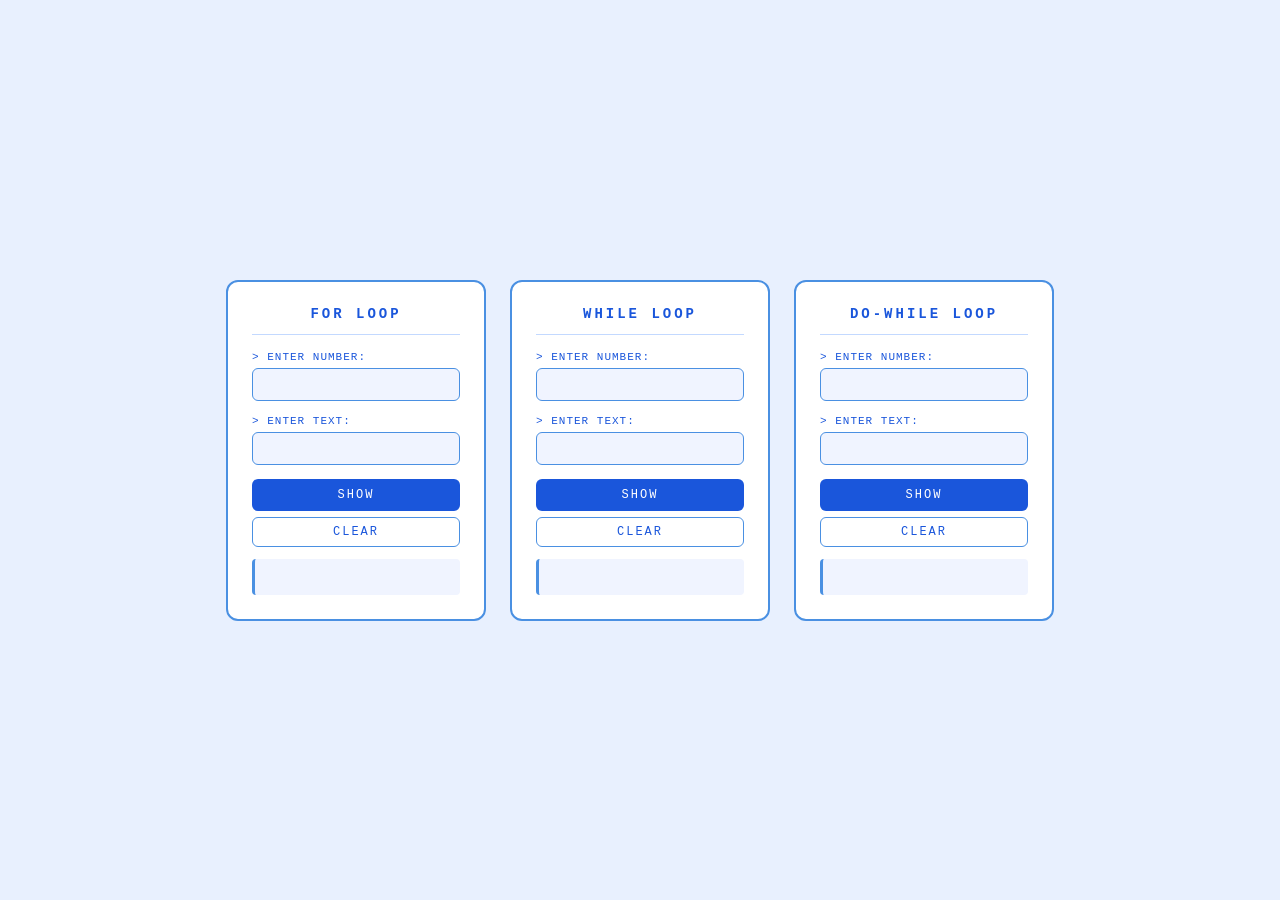
<file: index.html>
<!DOCTYPE html>
<html lang="en">
<head>
  <meta charset="UTF-8" />
  <title>Loop Demo</title>
  <link rel="stylesheet" href="style.css" />
</head>
<body>

  <div class="container">

    <!-- FOR LOOP -->
    <div class="card">
      <h2>FOR LOOP</h2>
      <div class="field">
        <label>> ENTER NUMBER:</label>
        <input type="number" id="for-num" />
      </div>
      <div class="field">
        <label>> ENTER TEXT:</label>
        <input type="text" id="for-text" />
      </div>
      <button class="btn-show" onclick="runFor()">SHOW</button>
      <button class="btn-clear" onclick="clearOut('for-output')">CLEAR</button>
      <div class="output" id="for-output"></div>
    </div>

    <!-- WHILE LOOP -->
    <div class="card">
      <h2>WHILE LOOP</h2>
      <div class="field">
        <label>> ENTER NUMBER:</label>
        <input type="number" id="while-num" />
      </div>
      <div class="field">
        <label>> ENTER TEXT:</label>
        <input type="text" id="while-text" />
      </div>
      <button class="btn-show" onclick="runWhile()">SHOW</button>
      <button class="btn-clear" onclick="clearOut('while-output')">CLEAR</button>
      <div class="output" id="while-output"></div>
    </div>

    <!-- DO-WHILE LOOP -->
    <div class="card">
      <h2>DO-WHILE LOOP</h2>
      <div class="field">
        <label>> ENTER NUMBER:</label>
        <input type="number" id="dowhile-num" />
      </div>
      <div class="field">
        <label>> ENTER TEXT:</label>
        <input type="text" id="dowhile-text" />
      </div>
      <button class="btn-show" onclick="runDoWhile()">SHOW</button>
      <button class="btn-clear" onclick="clearOut('dowhile-output')">CLEAR</button>
      <div class="output" id="dowhile-output"></div>
    </div>

  </div>

  <script src="script.js"></script>
</body>
</html>
</file>
<file: style.css>
* {
  margin: 0;
  padding: 0;
  box-sizing: border-box;
}

body {
  background: #e8f0fe;
  display: flex;
  justify-content: center;
  align-items: center;
  min-height: 100vh;
  font-family: 'Courier New', monospace;
}

.container {
  display: flex;
  gap: 24px;
  flex-wrap: wrap;
  justify-content: center;
  padding: 40px;
}

.card {
  background: #ffffff;
  border: 2px solid #4a90e2;
  border-radius: 12px;
  padding: 24px;
  width: 260px;
}

.card h2 {
  text-align: center;
  color: #1a56db;
  font-size: 14px;
  letter-spacing: 3px;
  margin-bottom: 16px;
  padding-bottom: 12px;
  border-bottom: 1px solid #c3d9ff;
}

.field {
  margin-bottom: 14px;
}

.field label {
  display: block;
  font-size: 11px;
  color: #1a56db;
  letter-spacing: 1px;
  margin-bottom: 5px;
}

.field input {
  width: 100%;
  padding: 8px 10px;
  background: #f0f4ff;
  border: 1px solid #4a90e2;
  border-radius: 6px;
  font-family: 'Courier New', monospace;
  font-size: 13px;
  color: #1a1a2e;
  outline: none;
}

.field input:focus {
  border-color: #1a56db;
  background: #e8f0fe;
}

.btn-show {
  width: 100%;
  padding: 9px;
  background: #1a56db;
  color: white;
  border: none;
  border-radius: 6px;
  font-family: 'Courier New', monospace;
  font-size: 12px;
  letter-spacing: 2px;
  cursor: pointer;
  margin-bottom: 6px;
}

.btn-show:hover {
  background: #1345b5;
}

.btn-clear {
  width: 100%;
  padding: 7px;
  background: transparent;
  color: #1a56db;
  border: 1px solid #4a90e2;
  border-radius: 6px;
  font-family: 'Courier New', monospace;
  font-size: 12px;
  letter-spacing: 2px;
  cursor: pointer;
  margin-bottom: 12px;
}

.btn-clear:hover {
  background: #e8f0fe;
}

.output {
  background: #f0f4ff;
  border-left: 3px solid #4a90e2;
  border-radius: 4px;
  padding: 8px 10px;
  font-size: 12px;
  color: #1a1a2e;
  min-height: 36px;
  max-height: 150px;
  overflow-y: auto;
  line-height: 1.8;
}
</file>
